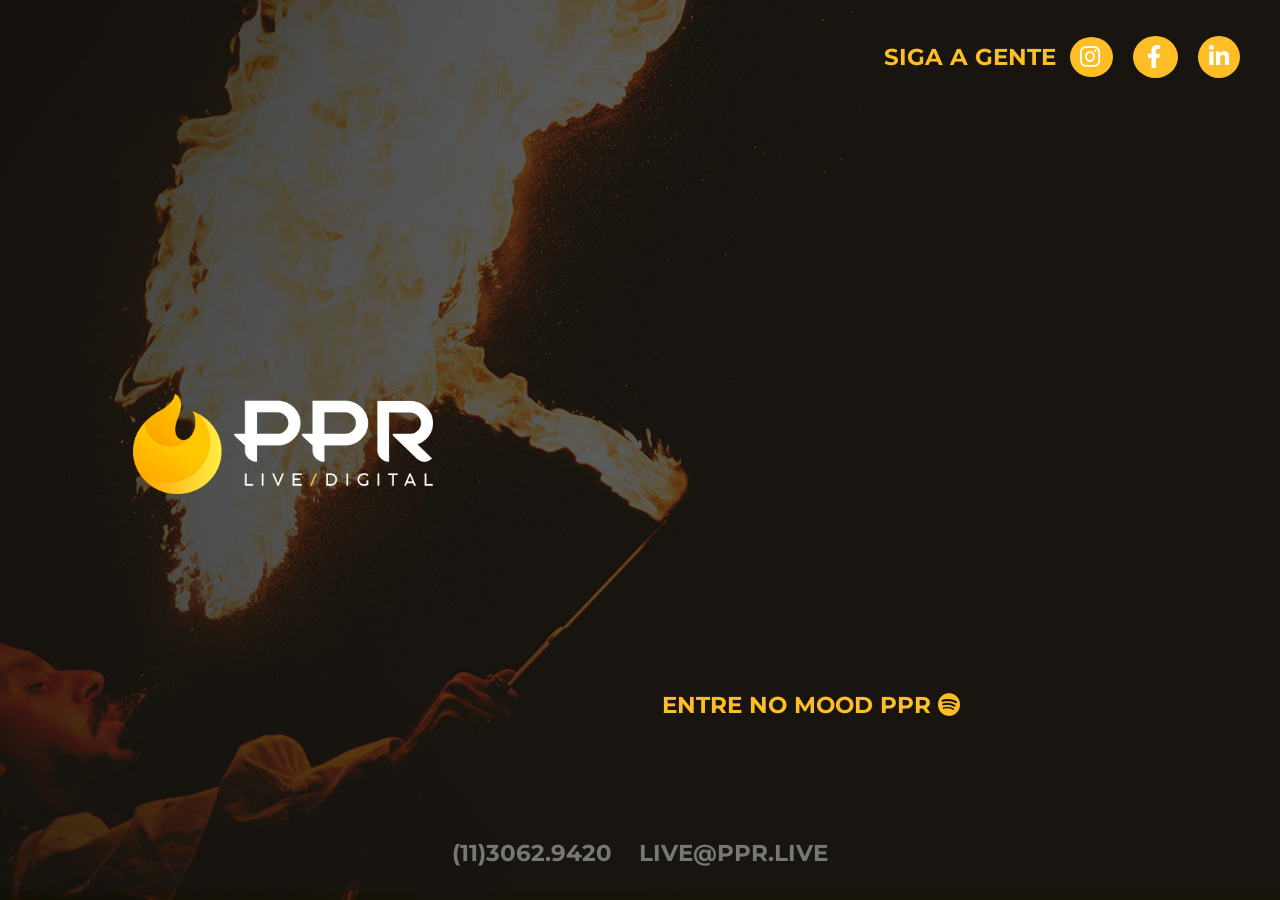
<file: index.html>
<!DOCTYPE html>

<html>
    <head>
        <meta charSet="utf-8" />
        <title>PPR LIVE / DIGITAL</title>
        <meta name="description" content="PPR LIVE / DIGITAL" />
        <meta name="robots" content="index, nofollow" />
        <meta name="viewport" content="width=device-width, initial-scale=1" />

        <link rel="icon" type="image/png" href="./Images/logoPage.png" />
        <link rel="stylesheet" href="style.css">
        <link href="https://fonts.googleapis.com/css?family=Montserrat" rel="stylesheet">
        <link 
            rel="stylesheet" 
            href="https://use.fontawesome.com/releases/v5.8.1/css/all.css" 
            integrity="sha384-50oBUHEmvpQ+1lW4y57PTFmhCaXp0ML5d60M1M7uH2+nqUivzIebhndOJK28anvf" 
            crossorigin="anonymous"
        >
    </head>
    
    <body>
        <div class="wrapper">
            
            <div class="socialMedia">
                <p class="textIcons">
                    SIGA A GENTE
                </p>
                <a class="icon instagram" href="https://www.instagram.com/pprlivedigital/" target="blank">
                    <i class="fab fa-instagram"></i>
                </a>
                <a class="icon facebook" href="https://www.facebook.com/pprlivedigital/" target="blank">
                    <i class="fab fa-facebook-f"></i>
                </a>
                <a class="icon linkedin" href="https://www.linkedin.com/company/pprlivedigital/" target="blank">
                    <i class="fab fa-linkedin-in"></i>
                </a>
            </div>

            <div class="logoVideo">
                <img src="./Images/logo.png" alt="Logo" class="imgLogo">
                <iframe class="videoPPR" src="https://player.vimeo.com/video/328703573" frameborder="0" webkitallowfullscreen mozallowfullscreen allowfullscreen></iframe>
                <a class="spotify" href="https://open.spotify.com/user/ei8xmuymp2is18mgm5yrg4vs2" target="blank">
                    <p class="textSpotify">ENTRE NO MOOD PPR <i class="fab fa-spotify"></i></p>
                </a>
            </div>

            <div class="blockInfos">
                <div class="secondInfos">
                    <p class="info">(11)3062.9420</p>
                    <p class="info">LIVE@PPR.LIVE</p>
                </div>
            </div>

        </div>
    </body>
</html>
</file>
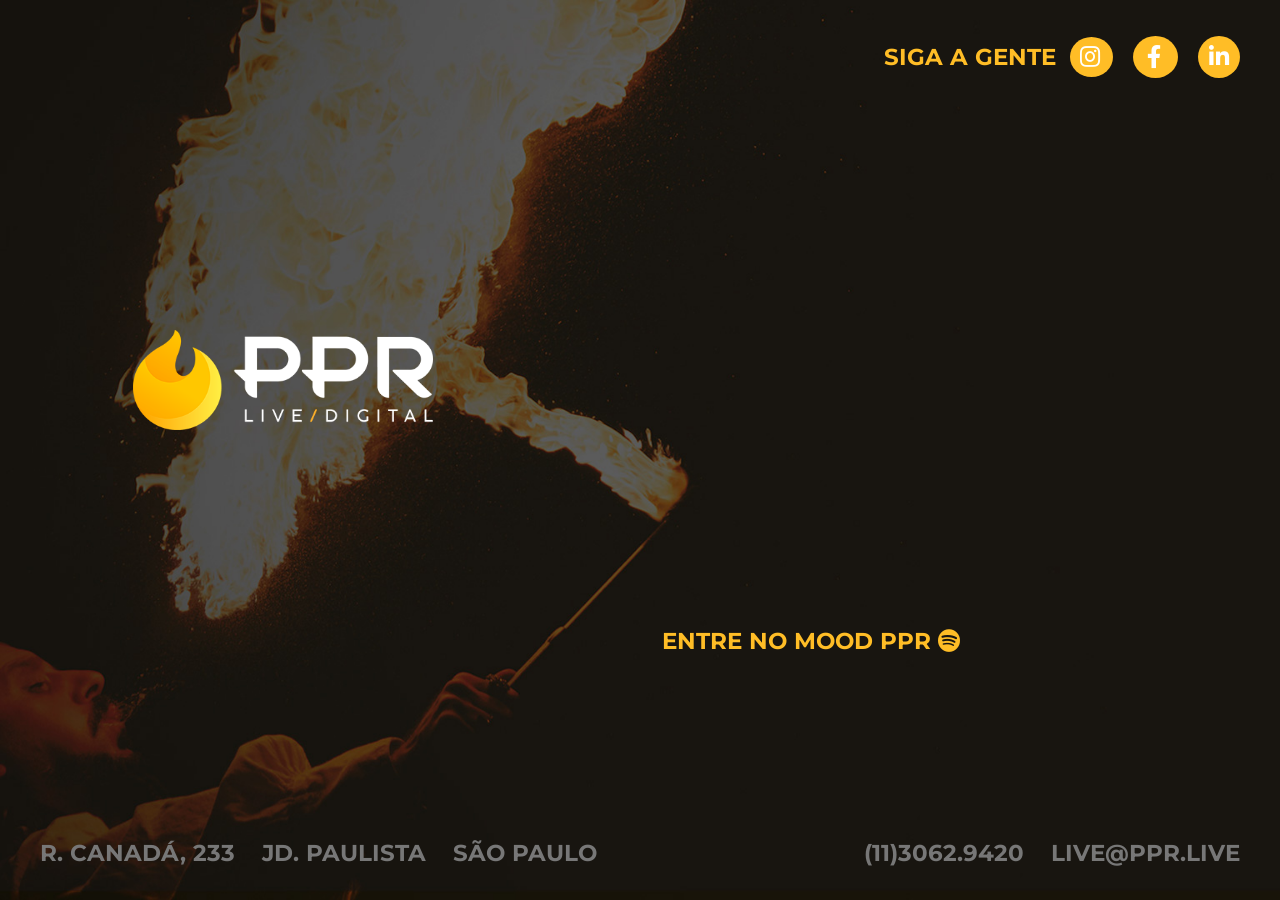
<file: LandingPage/index.html>
<!DOCTYPE html>

<html>
    <head>
        <meta charSet="utf-8" />
        <title>PPR LIVE / DIGITAL</title>
        <meta name="description" content="PPR LIVE / DIGITAL" />
        <meta name="robots" content="index, nofollow" />
        <meta name="viewport" content="width=device-width, initial-scale=1" />

        <link rel="icon" type="image/png" href="../Images/logoPage.png" />
        <link rel="stylesheet" href="style.css">
        <link href="https://fonts.googleapis.com/css?family=Montserrat" rel="stylesheet">
        <link 
            rel="stylesheet" 
            href="https://use.fontawesome.com/releases/v5.8.1/css/all.css" 
            integrity="sha384-50oBUHEmvpQ+1lW4y57PTFmhCaXp0ML5d60M1M7uH2+nqUivzIebhndOJK28anvf" 
            crossorigin="anonymous"
        >
    </head>
    
    <body>
        <div class="wrapper">
            
            <div class="socialMedia">
                <p class="textIcons">
                    SIGA A GENTE
                </p>
                <a class="icon instagram" href="https://www.instagram.com/pprlivedigital/">
                    <i class="fab fa-instagram"></i>
                </a>
                <a class="icon facebook" href="https://www.facebook.com/pprlivedigital/">
                    <i class="fab fa-facebook-f"></i>
                </a>
                <a class="icon linkedin" href="https://www.linkedin.com/company/pprlivedigital/">
                    <i class="fab fa-linkedin-in"></i>
                </a>
            </div>

            <div class="logoVideo">
                <img src="../Images/logo.png" alt="Logo" class="imgLogo">
                <iframe class="videoPPR" src="https://player.vimeo.com/video/328703573" frameborder="0" webkitallowfullscreen mozallowfullscreen allowfullscreen></iframe>
                <a class="spotify" href="https://open.spotify.com/user/ei8xmuymp2is18mgm5yrg4vs2">
                    <p class="textSpotify">ENTRE NO MOOD PPR <i class="fab fa-spotify"></i></p>
                </a>
            </div>

            <div class="spotify">
            </div>

            <div class="firstInfos">
                <p class="info">R. CANADÁ, 233</p>
                <p class="info">JD. PAULISTA</p>
                <p class="info">SÃO PAULO</p>
            </div>
            <div class="secondInfos">
                <p class="info">(11)3062.9420</p>
                <p class="info">LIVE@PPR.LIVE</p>
            </div>

        </div>
    </body>
</html>
</file>
<file: style.css>
body {
    margin: 0;
    position: relative;
    min-height: 100%;
}

a {
    text-decoration: none;
    text-align: center;
}

.wrapper {
    font-family: 'Montserrat', sans-serif;
    width: 100%;
    height: 100vh;
    background: url('./Images/bg.jpg') center no-repeat;
    background-size: cover;
}

.textIcons {
    color: #ffbd26;
    display: inline-block;
}

.icon {
    color: white;
    background-color: #ffbd26;
    margin: 0 10px;
    text-align: center;
    border-radius: 100%;
    cursor: pointer;
}

.fab.fa-instagram, .fab.fa-facebook-f {
    margin-left: 4px;
}

.icon.instagram {
    padding: 6px 6px;
}

.textSpotify {
    color: #ffbd26;
    display: block;
}

.spotify {
    cursor: pointer;
}

.logoVideo {
    text-align: center;
    width: 100%;
}

.blockInfos {
    position: absolute;
    bottom: 0;
    width: 100%;
    padding: 0 20px;
    box-sizing: border-box;
}

.firstInfos, .secondInfos {
    display: inline-block;
    text-align: center;
}

.firstInfos {
}

.secondInfos {
}

.info {
    color: #777777;
}


@media (min-width: 320px) {
    .socialMedia {
        text-align: right;
        font-size: 15px;
        padding-top: 20px;
        margin-right: 30px;
    }

    .logoVideo {
        margin-top: 40px;
    }

    .imgLogo {
        width: 150px;
        height: 50px;
        margin-bottom: 20px;
        padding: 0 20px;
    }

    .videoPPR {
        margin-bottom: 10px;
        width: 250px;
        height: 150px;
    }

    .icon, .textIcons {
        font-size: 15px;
    }

    .icon.facebook {
        padding: 7px 10px;
    }

    .icon.linkedin {
        padding: 7px 11px;
    }

    .textIcons, .textSpotify {
        font-size: 15px;
    }

    .firstInfos, .secondInfos {
        font-size: 15px;
        display: block;
        bottom: 0px;
    }

    .wrapper {
        min-height: 550px;
    }
}

@media (min-width: 425px) {
    .imgLogo {
        width: 240px;
        height: 80px;
        padding: 40px;
    }

    .videoPPR {
        margin-bottom: 10px;
        width: 350px;
        height: 200px;
        padding: 0 40px;
    }

    .logoVideo {
        margin-top: 60px;
    }
    
    .wrapper {
        min-height: 720px;
    }
}

@media (min-width: 715px) {
    .textSpotify {
        text-align: right;
        margin-right: 25%;
    }
}

@media (min-width: 920px) {
    .videoPPR {
        width: 550px;
        height: 400px;
        padding: 0 20px;
    }

    .imgLogo {
        padding: 150px 0;
        padding-right: 20px;
        width: 300px;
        height: 100px;
    }
    
    .textIcons, .icon, .textIcons, .textSpotify, .firstInfos, .secondInfos {
        font-size: 23px;
        font-weight: 700;
    }

    .wrapper {
        min-height: 850px;
    }
}

@media (min-width: 1024px) {
    .videoPPR {
        width: 650px;
        height: 500px;
        padding: 0 20px;
    }

    .info {
        display: inline-block;
        padding: 10px 10px;
    }

    .wrapper {
        min-height: 850px;
    }
}
</file>
<file: LandingPage/style.css>
body {
    margin: 0;
}

a {
    text-decoration: none;
    text-align: center;
}

.wrapper {
    font-family: 'Montserrat', sans-serif;
    width: 100%;
    height: 100vh;
    min-height: 500px;
    background: url('../Images/bg.jpg') center no-repeat;
    background-size: cover;
}

.textIcons {
    color: #ffbd26;
    display: inline-block;
}

.textSpotify {
    color: #ffbd26;
    display: block;
}

.spotify {
    cursor: pointer;
}

.icon {
    color: white;
    background-color: #ffbd26;
    margin: 0 10px;
    text-align: center;
    border-radius: 100%;
    cursor: pointer;
}

.fab.fa-instagram, .fab.fa-facebook-f {
    margin-left: 4px;
}

.icon.instagram {
    padding: 6px 6px;
}

.firstInfos, .secondInfos {
    display: inline-block;
    position: absolute;
}

.firstInfos {
    left: 30px;
}

.secondInfos {
    right: 30px;
}

.info {
    color: #777777;
}


@media (min-width: 320px) {
    .socialMedia {
        text-align: right;
        font-size: 15px;
        padding-top: 20px;
        margin-right: 30px;
    }

    .logoVideo {
        position: absolute;
        top: 20%;
        text-align: center;
        width: 100%;
    }

    .imgLogo {
        width: 150px;
        height: 50px;
        margin-bottom: 20px;
        padding: 0 20px;
    }

    .videoPPR {
        margin-bottom: 10px;
        width: 250px;
        height: 150px;
    }

    .icon, .textIcons {
        font-size: 15px;
    }

    .icon.facebook {
        padding: 7px 10px;
    }

    .icon.linkedin {
        padding: 7px 11px;
    }

    .textIcons, .textSpotify {
        font-size: 15px;
    }

    .firstInfos, .secondInfos {
        font-size: 15px;
        display: block;
        bottom: 0px;
    }
}

@media (min-width: 425px) {
    .imgLogo {
        width: 200px;
        height: 80px;
        padding: 40px;
    }

    .videoPPR {
        margin-bottom: 10px;
        width: 350px;
        height: 200px;
        padding: 0 40px;
    }

    .logoVideo {
        top: 20%;
    }
}

@media (min-width: 715px) {
    .textSpotify {
        text-align: right;
        margin-right: 25%;
    }
}

@media (min-width: 920px) {
    .videoPPR {
        width: 550px;
        height: 400px;
        padding: 0 20px;
    }

    .imgLogo {
        padding: 150px 0;
        padding-right: 20px;
        width: 300px;
        height: 100px;
    }
    
    .textIcons, .icon, .textIcons, .textSpotify, .firstInfos, .secondInfos {
        font-size: 23px;
        font-weight: 700;
    }
}

@media (min-width: 1024px) {
    .logoVideo {
        top: 10%;
    }
    
    .videoPPR {
        width: 650px;
        height: 500px;
        padding: 0 20px;
    }

    .info {
        display: inline-block;
        padding: 10px 10px;
    }
}

@media (min-width: 1550px) {
    .videoPPR {
        width: 750px;
        height: 600px;
        padding: 0 20px;
    }

    .imgLogo {
        padding: 220px 0;
        padding-right: 60px;
    }
}
</file>
